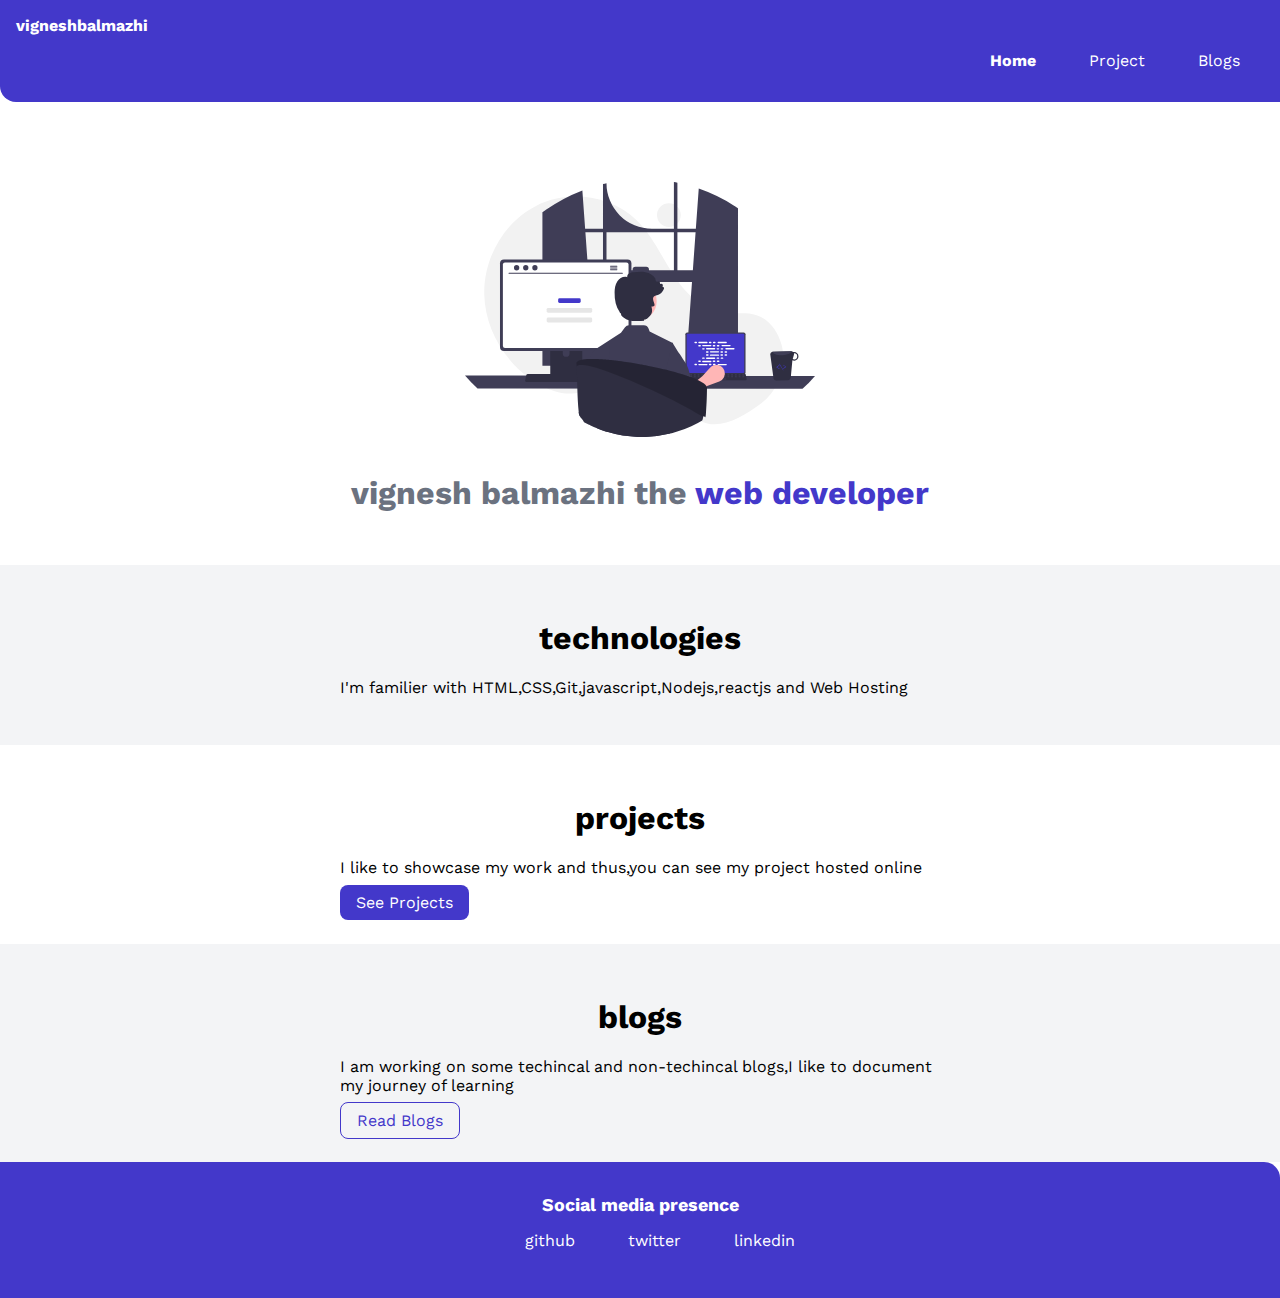
<file: index.html>
<!DOCTYPE html>
<html lang="en">
<head>
    <meta charset="UTF-8">
    <meta http-equiv="X-UA-Compatible" content="IE=edge">
    <meta name="viewport" content="width=device-width, initial-scale=1.0">
    <meta name="theme-color" content="#4338ca">
    <title>home | vigneshbalmazhi</title>
    <link rel="stylesheet" href="style.css"/>
</head>
<body>
    <nav class="navigation container">
        <div class="nav-brand">vigneshbalmazhi</div>
        <ul class="list-non-bullet nav-pills">
          <li class="list-item-inline">
              <a class="link link-active" href="#">Home</a>
          </li>
           <li class="list-item-inline">
               <a class="link" href="project.html">Project</a>
           </li>
           <li class="list-item-inline">
               <a class="link" href="blogs.html">Blogs</a>
           </li>
        </ul>
     </nav>

     <header class="hero">
     <img class="hero-img" src="images/new.svg">
     <h1 class="hero-heading">vignesh balmazhi the <span class="heading-inverted">web developer</span></h1>
     </header>

     <section class="section ow">
        <div class="container container-center">
           <h1>technologies</h1>
           <p>I'm familier with HTML,CSS,Git,javascript,Nodejs,reactjs and Web Hosting</p>
        </div>
     </section>
     <section class="section">
        <div class="container container-center">
           <h1>projects</h1>
           <p>I like to showcase my work and thus,you can see my project hosted online</p>
           <a class="link link-primary" href="project.html">See Projects</a>
        </div>
     </section>
     <section class="section ow">
        <div class="container container-center">
           <h1>blogs</h1>
           <p>I am working on some techincal and non-techincal blogs,I like to document my journey of learning</p>
           <a class="link link-secondary" href="blogs.html">Read Blogs</a>
        </div>
     </section>
     <footer class="footer">
        <div class="footer-header">Social media presence</div>
        <ul class="social-links list-non-bullet">
          <li class="list-item-inline" >
              <a class="link"href="https://github.com/Vickyaadhavv">github</a>
          </li>
          <li class="list-item-inline">
              <a class="link" href="#">twitter</a>
          </li>
          <li class="list-item-inline">
              <a class="link" href="https://www.linkedin.com/in/vigneshbalmazhi-k-569736227">linkedin</a>
          </li>
        </ul>
    </footer>


</body>
</html>
</file>
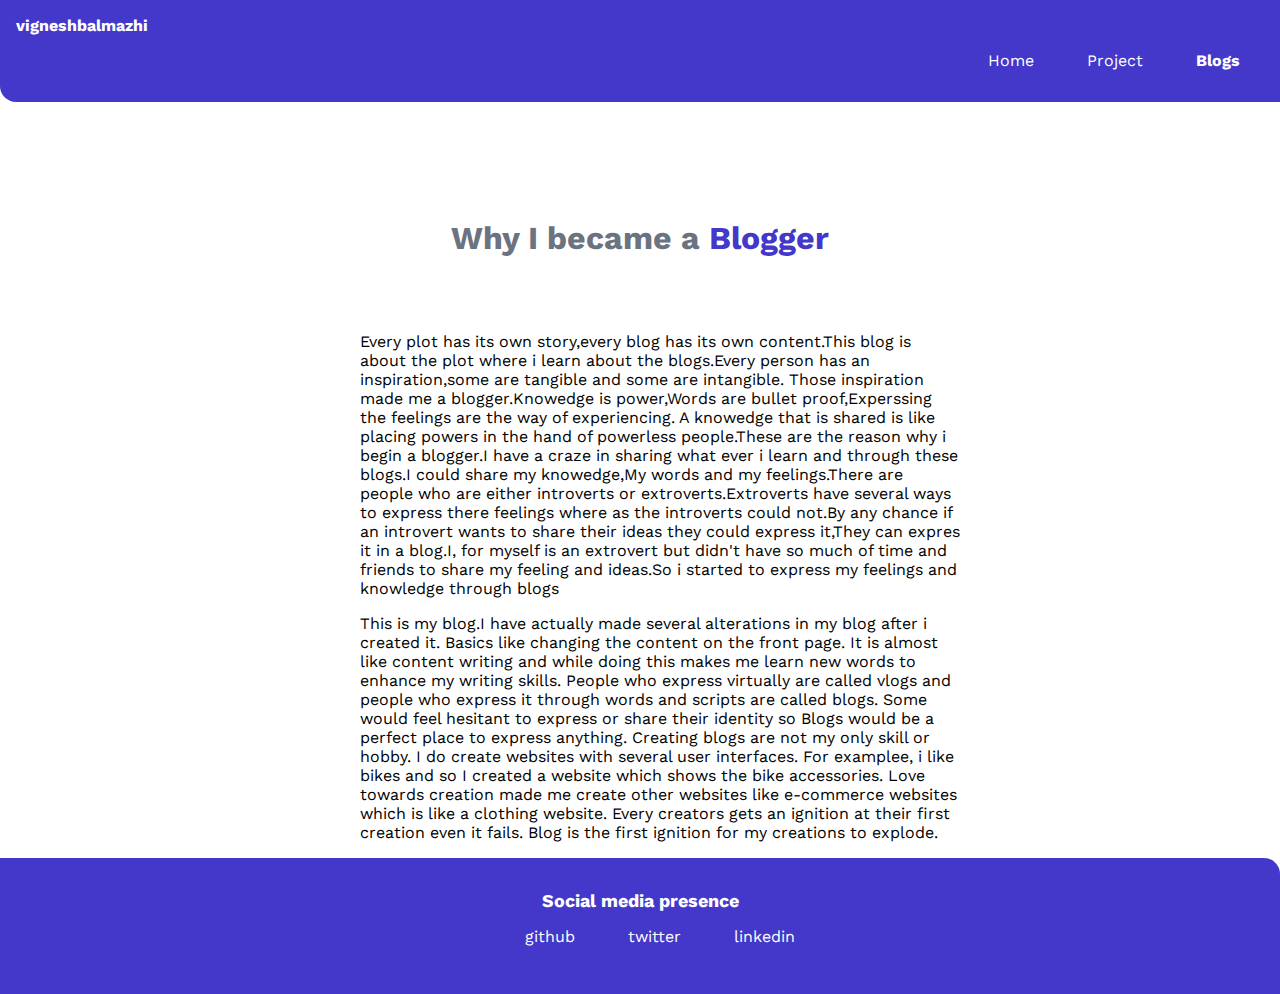
<file: blog1.html>
<!DOCTYPE html>
<html lang="en">
<head>
    <meta charset="UTF-8">
    <meta http-equiv="X-UA-Compatible" content="IE=edge">
    <meta name="viewport" content="width=device-width, initial-scale=1.0">
    <meta name="theme-color" content="#4338ca">
    <title>Blogs | vigneshbalmazhi</title>
    <link rel="stylesheet" href="style.css"/>
</head>
<body>
     
    <nav class="navigation container">
        <div class="nav-brand">vigneshbalmazhi</div>
        <ul class="list-non-bullet nav-pills">
          <li class="list-item-inline">
              <a class="link" href="index.html">Home</a>
          </li>
           <li class="list-item-inline">
               <a class="link" href="project.html">Project</a>
           </li>
           <li class="list-item-inline">
               <a class="link link-active" href="blogs.html">Blogs</a>
           </li>
        </ul>
    </nav>

    <header class="hero">
        <h1 class="hero-heading">Why I became a <span class="heading-inverted">Blogger</span></h1>
        </header>
        <ul class="list-non-bullet">
            <li>
                <div class="container container-center margin-md">
                <h1></h1>
                <p>Every plot has its own story,every blog has its own content.This blog is about the plot where i learn about the blogs.Every person has an inspiration,some are tangible and some are intangible.
                    Those inspiration made me a blogger.Knowedge is power,Words are bullet proof,Experssing the feelings are the way of experiencing. A knowedge that is shared is like placing powers in the hand of
                    powerless people.These are the reason why i begin a blogger.I have a craze in sharing what ever i learn and through these blogs.I could share my knowedge,My words and my feelings.There are people 
                    who are either introverts or extroverts.Extroverts have several ways to express there feelings where as the introverts could not.By any chance if an introvert wants to share their ideas they could 
                    express it,They can expres it in a blog.I, for myself is an extrovert but didn't have so much of time and friends to share my feeling and ideas.So i started to express my feelings and knowledge through 
                    blogs </p>
                <p>This is my blog.I have actually made several alterations in my blog after i created it. Basics like changing the content on the front page. It is almost like content writing and while doing this makes 
                    me learn new words to enhance my writing skills. People who express virtually are called vlogs and people who express it through words and scripts are called blogs. Some would feel hesitant to express
                     or share their identity so Blogs would be a perfect place to express anything. Creating blogs are not my only skill or hobby. I do create websites with several user interfaces. For examplee, i like 
                    bikes and so I created a website which shows the bike accessories. Love towards creation made me create other websites like e-commerce websites which is like a clothing website. Every creators gets an 
                    ignition at their first creation even it fails. Blog is the first ignition for my creations to explode. </p>
                </div>
            </li>
            
        </ul>

        <footer class="footer">
            <div class="footer-header">Social media presence</div>
            <ul class="social-links list-non-bullet">
              <li class="list-item-inline" >
                  <a class="link"href="https://github.com/Vickyaadhavv">github</a>
              </li>
              <li class="list-item-inline">
                  <a class="link" href="#">twitter</a>
              </li>
              <li class="list-item-inline">
                  <a class="link" href="https://www.linkedin.com/in/vigneshbalmazhi-k-569736227  ">linkedin</a>
              </li>
            </ul>
        </footer>
</body>
</html>
</file>
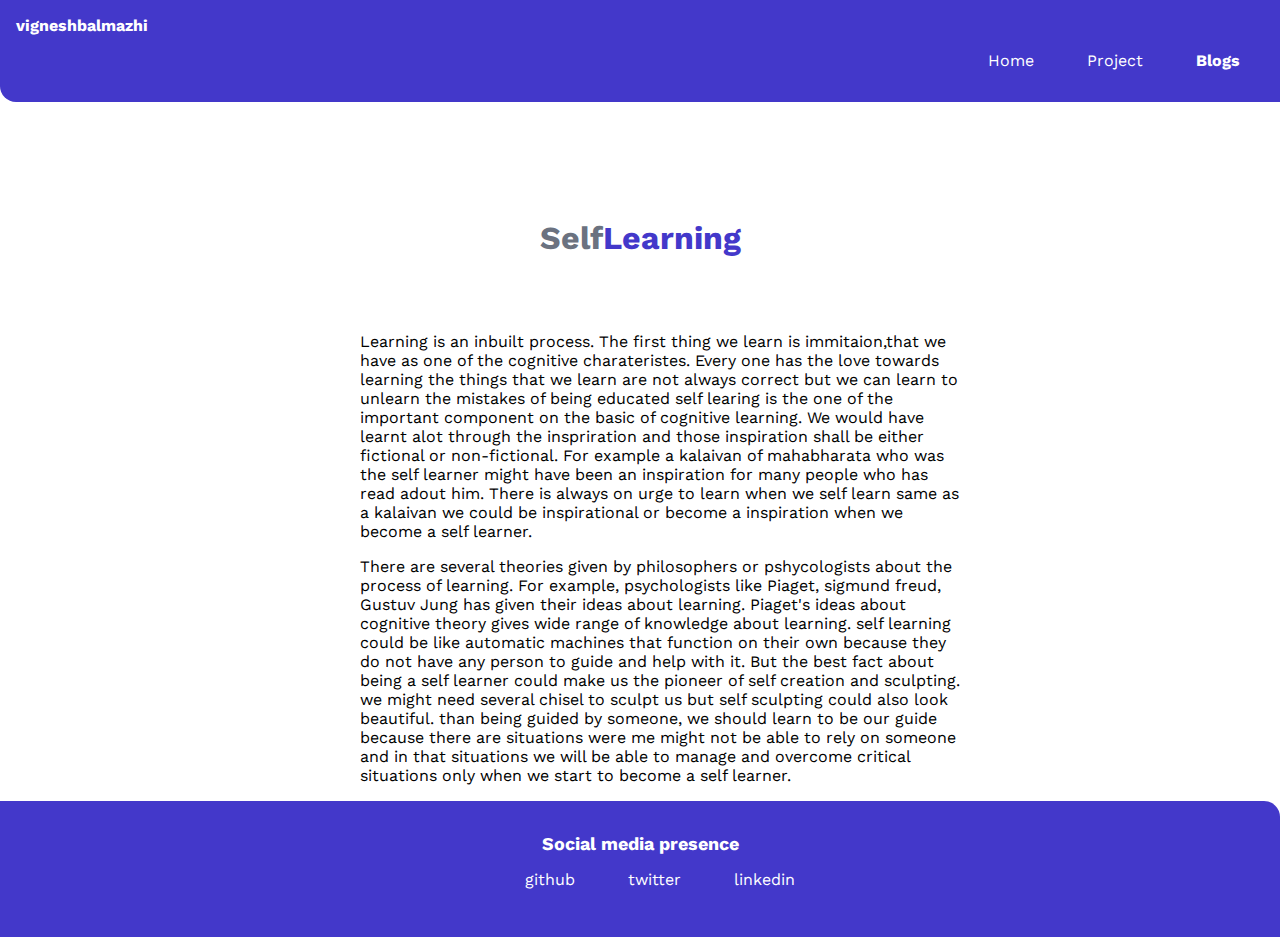
<file: blog2.html>
<!DOCTYPE html>
<html lang="en">
<head>
    <meta charset="UTF-8">
    <meta http-equiv="X-UA-Compatible" content="IE=edge">
    <meta name="viewport" content="width=device-width, initial-scale=1.0">
    <meta name="theme-color" content="#4338ca">
    <title>Blogs | vigneshbalmazhi</title>
    <link rel="stylesheet" href="style.css"/>
</head>
<body>
     
    <nav class="navigation container">
        <div class="nav-brand">vigneshbalmazhi</div>
        <ul class="list-non-bullet nav-pills">
          <li class="list-item-inline">
              <a class="link" href="index.html">Home</a>
          </li>
           <li class="list-item-inline">
               <a class="link" href="project.html">Project</a>
           </li>
           <li class="list-item-inline">
               <a class="link link-active" href="blogs.html">Blogs</a>
           </li>
        </ul>
    </nav>

    <header class="hero">
        <h1 class="hero-heading">Self<span class="heading-inverted">Learning</span></h1>
        </header>
        <ul class="list-non-bullet">
            <li>
                <div class="container container-center margin-md">
                <h1></h1>
                <p>Learning is an inbuilt process. The first thing we learn is immitaion,that we have as one of the cognitive charateristes. Every one has the love towards learning the things that we learn are not always correct
                    but we can learn to unlearn the mistakes of being educated self learing is the one of the important component on the basic of cognitive learning. We would have learnt alot through the inspriration 
                    and those inspiration shall be either fictional or non-fictional. For example a kalaivan of mahabharata who was the self learner might have been an inspiration for many people who has read adout him.
                    There is always on urge to learn when we self learn same as a kalaivan we could be inspirational or become a inspiration when we become a self learner.</p>
                    
                    <p>There are several theories given by philosophers or pshycologists about the process of learning. For example, psychologists like Piaget, sigmund freud, Gustuv Jung has given their ideas about learning.
                    Piaget's ideas about cognitive theory gives wide range of knowledge about learning. self learning could be like automatic machines that function on their own because they do not have any person to guide
                    and help with it. But the best fact about being a self learner could make us the pioneer of self creation and sculpting. we might need several chisel to sculpt us but self sculpting could also look beautiful.
                    than being guided by someone, we should learn to be our guide because there are situations were me might not be able to rely on someone and in that situations we will be able to manage and overcome critical situations
                    only when we start to become a self learner. </p>
                </div>
            </li>
           
        </ul>

        <footer class="footer">
            <div class="footer-header">Social media presence</div>
            <ul class="social-links list-non-bullet">
              <li class="list-item-inline" >
                  <a class="link"href="https://github.com/Vickyaadhavv">github</a>
              </li>
              <li class="list-item-inline">
                  <a class="link" href="#">twitter</a>
              </li>
              <li class="list-item-inline">
                  <a class="link" href="https://www.linkedin.com/in/vigneshbalmazhi-k-569736227  ">linkedin</a>
              </li>
            </ul>
        </footer>
</body>
</html>
</file>
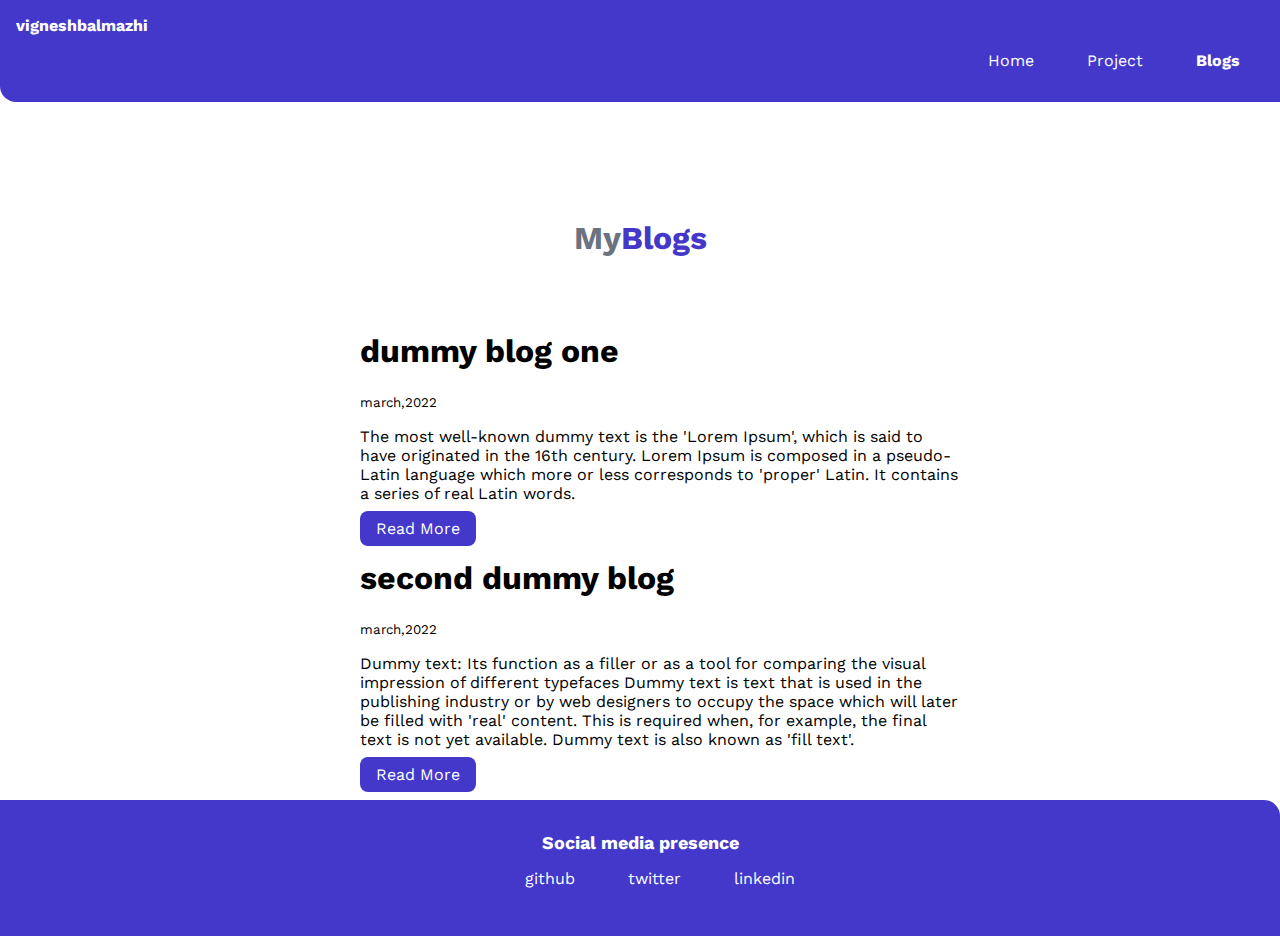
<file: blogs.html>
<!DOCTYPE html>
<html lang="en">
<head>
    <meta charset="UTF-8">
    <meta http-equiv="X-UA-Compatible" content="IE=edge">
    <meta name="viewport" content="width=device-width, initial-scale=1.0">
    <meta name="theme-color" content="#4338ca">
    <title>Blogs | vigneshbalmazhi</title>
    <link rel="stylesheet" href="style.css"/>
</head>
<body>
     
    <nav class="navigation container">
        <div class="nav-brand">vigneshbalmazhi</div>
        <ul class="list-non-bullet nav-pills">
          <li class="list-item-inline">
              <a class="link" href="index.html">Home</a>
          </li>
           <li class="list-item-inline">
               <a class="link" href="project.html">Project</a>
           </li>
           <li class="list-item-inline">
               <a class="link link-active" href="blogs.html">Blogs</a>
           </li>
        </ul>
    </nav>

    <header class="hero">
        <h1 class="hero-heading">My<span class="heading-inverted">Blogs</span></h1>
        </header>
        <ul class="list-non-bullet">
            <li>
                <div class="container container-center margin-md">
                <h1>dummy blog one</h1>
                <small>march,2022</small>
                <p>The most well-known dummy text is the 'Lorem Ipsum', which is said to have originated in the 16th century. Lorem Ipsum is composed in a pseudo-Latin language which more or less corresponds to 'proper' Latin. It contains a series of real Latin words.</p>
                 <a class="link link-primary" href="">Read More</a>
                </div>
            </li>
            <li>
                <div class="container container-center margin-md">
                <h1>second dummy blog</h1>
                <small>march,2022</small>
                <p>Dummy text: Its function as a filler or as a tool for comparing the visual impression of different typefaces Dummy text is text that is used in the publishing industry or by web designers to occupy the space which will later be filled with 'real' content. This is required when, for example, the final text is not yet available. Dummy text is also known as 'fill text'.</p>
                 <a class="link link-primary" href="">Read More</a>
                </div>
            </li>
        </ul>

        <footer class="footer">
            <div class="footer-header">Social media presence</div>
            <ul class="social-links list-non-bullet">
              <li class="list-item-inline" >
                  <a class="link"href="https://github.com/Vickyaadhavv">github</a>
              </li>
              <li class="list-item-inline">
                  <a class="link" href="#">twitter</a>
              </li>
              <li class="list-item-inline">
                  <a class="link" href="https://www.linkedin.com/in/vigneshbalmazhi-k-569736227  ">linkedin</a>
              </li>
            </ul>
        </footer>
</body>
</html>
</file>
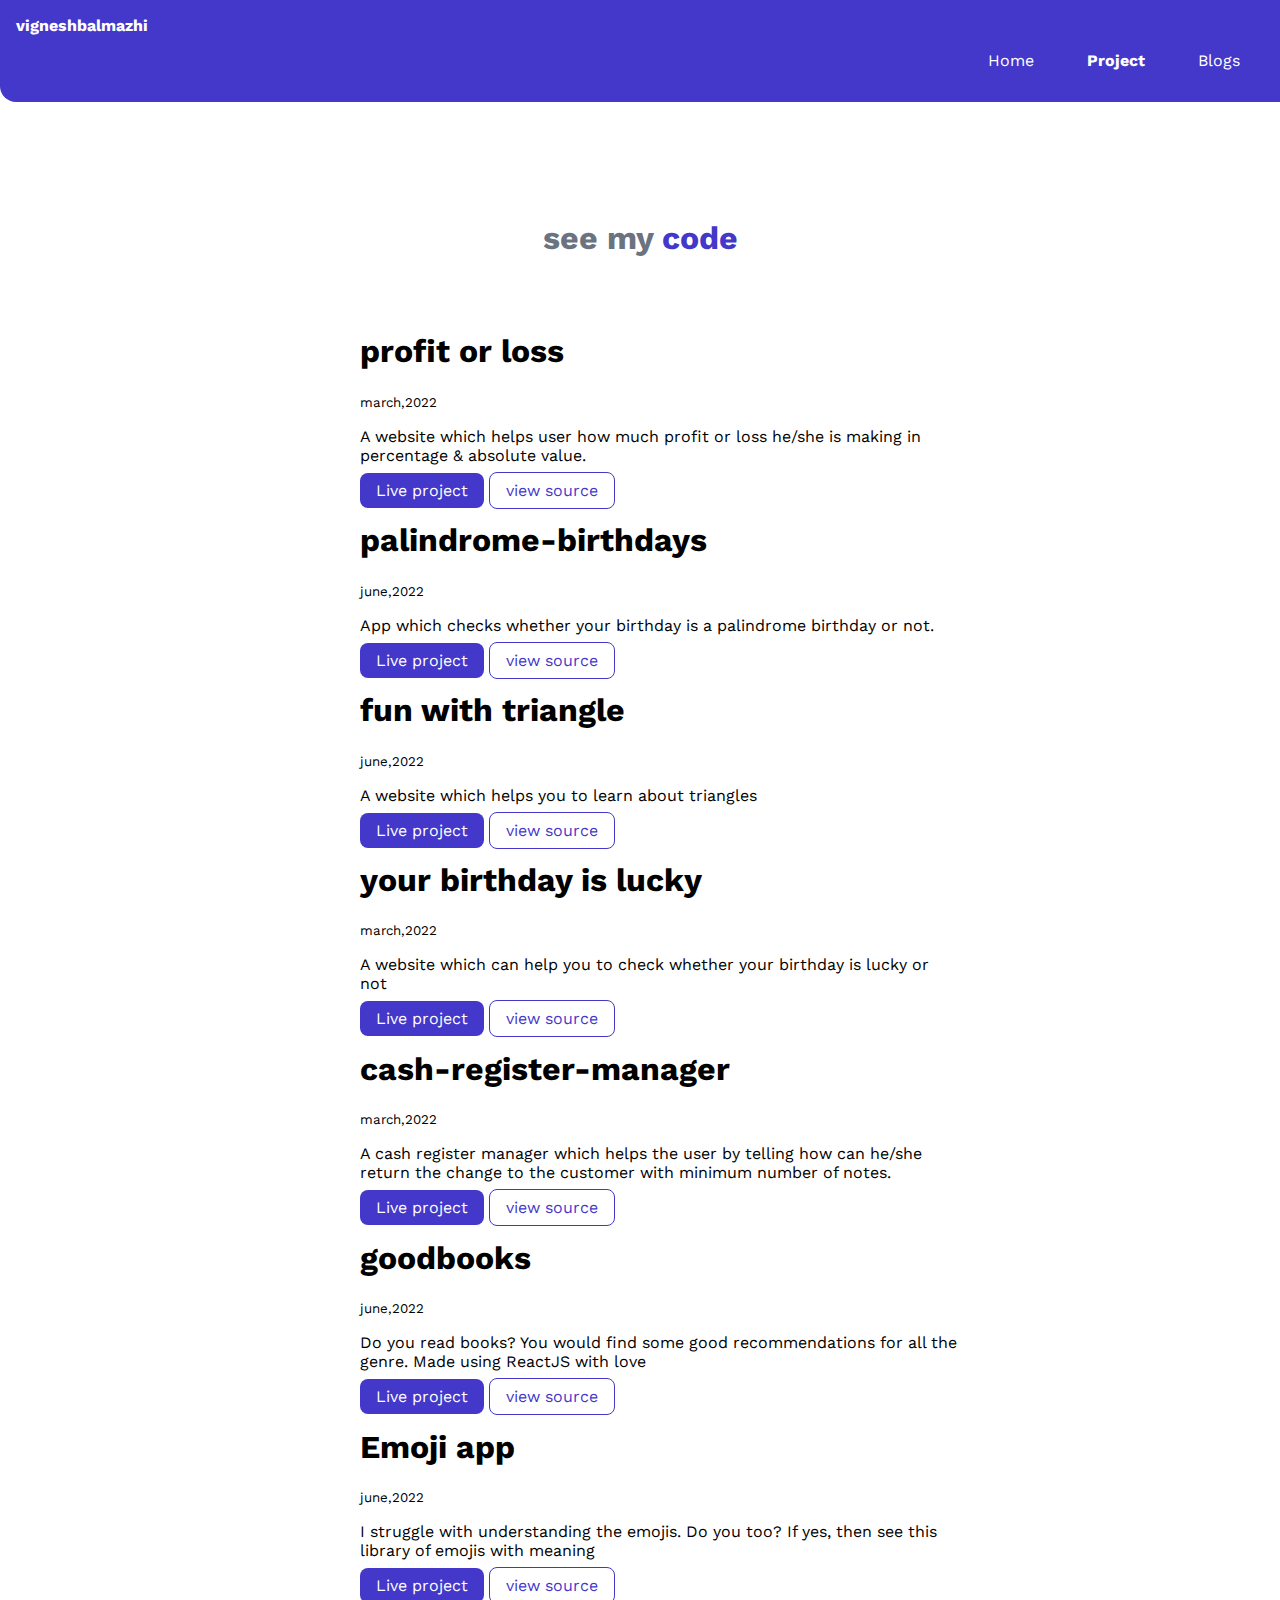
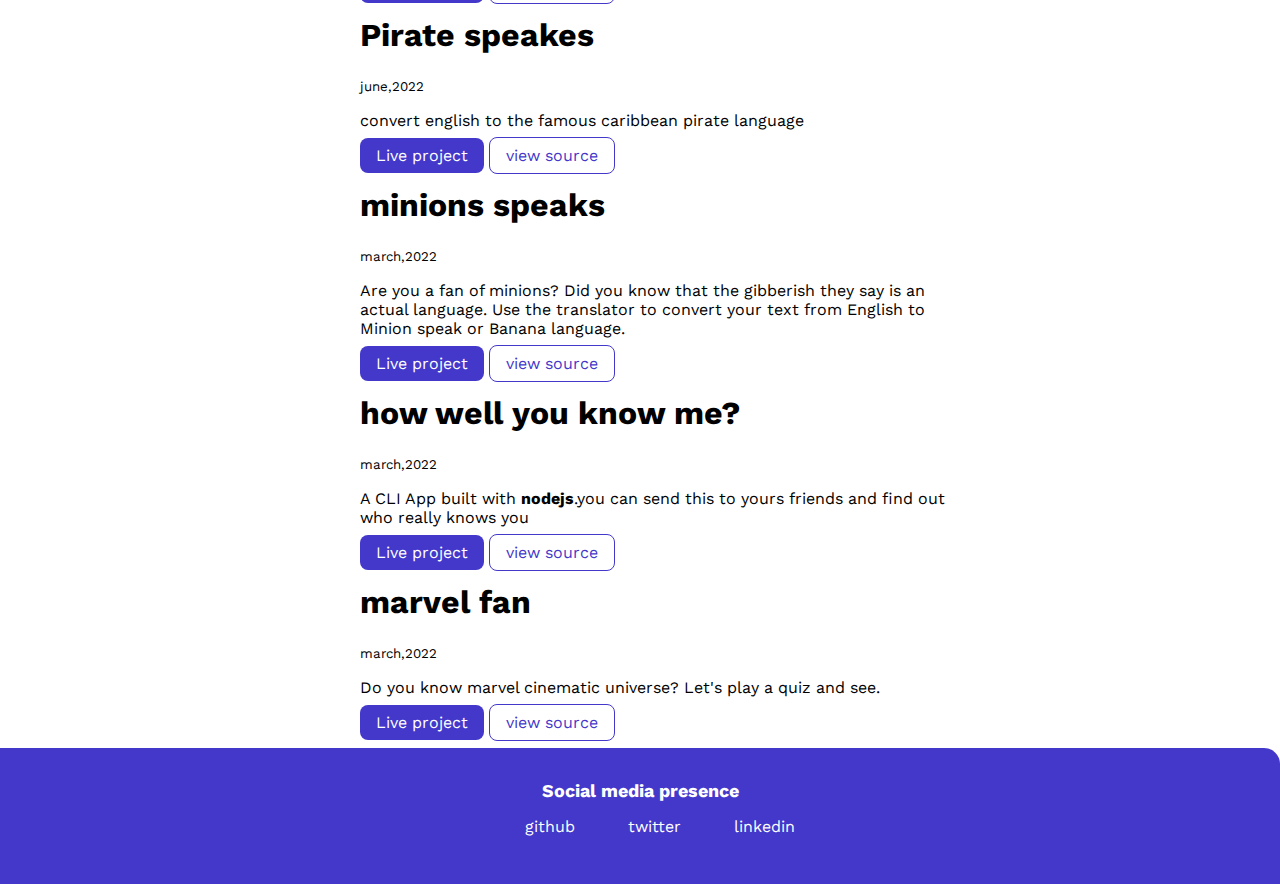
<file: project.html>
<!DOCTYPE html>
<html lang="en">
<head>
    <meta charset="UTF-8">
    <meta http-equiv="X-UA-Compatible" content="IE=edge">
    <meta name="viewport" content="width=device-width, initial-scale=1.0">
    <meta name="theme-color" content="#4338ca">
    <title>projects | vigneshbalmazhi</title>
    <link rel="stylesheet" href="style.css"/>
</head>
<body>
    <nav class="navigation container">
        <div class="nav-brand">vigneshbalmazhi</div>
        <ul class="list-non-bullet nav-pills">
          <li class="list-item-inline">
              <a class="link" href="index.html">Home</a>
          </li>
           <li class="list-item-inline">
               <a class="link link-active" href="project.html">Project</a>
           </li>
           <li class="list-item-inline">
               <a class="link" href="blogs.html">Blogs</a>
           </li>
        </ul>
    </nav>
    <header class="hero">
        <h1 class="hero-heading">see my <span class="heading-inverted">code</span></h1>
        </header>
        <ul class="list-non-bullet">
            <li>
                <div class="container container-center margin-md">
                <h1>profit or loss</h1>
                <small>march,2022</small>
                <p>A website which helps user how much profit or loss he/she is making in percentage & absolute value.</p>
                 <a class="link link-primary" href="https://profit-r-loss.netlify.app/">Live project</a> 
                 <a class="link link-secondary" href="https://github.com/Vickyaadhavv/profit-or-loss">view source</a> 
                </div>
            </li>
            <li>
                <div class="container container-center margin-md">
                <h1>palindrome-birthdays</h1>
                <small>june,2022</small>
                <p>App which checks whether your birthday is a palindrome birthday or not.</p>
                 <a class="link link-primary" href="https://palindromeaabirthday.netlify.app/">Live project</a> 
                 <a class="link link-secondary" href="https://github.com/Vickyaadhavv/philander">view source</a> 
                </div>
            </li>
            <li>
                <div class="container container-center margin-md">
                <h1>fun with triangle</h1>
                <small>june,2022</small>
                <p>A website which helps you to learn about triangles</p>
                 <a class="link link-primary" href="https://funz-with-trianglesss.netlify.app/">Live project</a> 
                 <a class="link link-secondary" href="https://github.com/Vickyaadhavv/fun-with-triangles">view source</a> 
                </div>
            </li>
            <li>
                <div class="container container-center margin-md">
                <h1>your birthday is lucky</h1>
                <small>march,2022</small>
                <p>A website which can help you to check whether your  birthday is lucky or not</p>
                 <a class="link link-primary" href="https://birthdaylucky0.netlify.app/">Live project</a> 
                 <a class="link link-secondary" href="https://github.com/Vickyaadhavv/build-your-birthday-is-lucky">view source</a> 
                </div>
            </li>    
            <li>
                <div class="container container-center margin-md">
                <h1>cash-register-manager</h1>
                <small>march,2022</small>
                <p>A cash register manager which helps the user by telling how can he/she return the change to the customer with minimum number of notes.</p>
                 <a class="link link-primary" href="https://cash-registration.netlify.app/">Live project</a> 
                 <a class="link link-secondary" href="https://github.com/Vickyaadhavv/cash-register-manager">view source</a> 
                </div>
             </li>
            <li>
                <div class="container container-center margin-md">
                <h1>goodbooks</h1>
                <small>june,2022</small>
                <p>Do you read books? You would find some good recommendations for all the genre. Made using ReactJS with love</p>
                 <a class="link link-primary" href="https://8izbfj.csb.app/">Live project</a> 
                 <a class="link link-secondary" href="https://github.com/Vickyaadhavv/goodbook">view source</a> 
                </div>
            </li>
            <li>
                <div class="container container-center margin-md">
                <h1>Emoji app</h1>
                <small>june,2022</small>
                <p>I struggle with understanding the emojis. Do you too? If yes, then see this library of emojis with meaning</p>
                 <a class="link link-primary" href="https://k00bvz.csb.app/">Live project</a> 
                 <a class="link link-secondary" href="https://github.com/Vickyaadhavv/emoji-app-inside-out">view source</a> 
                </div>
            </li>
            
            <li>
                <div class="container container-center margin-md">
                <h1>Pirate speakes</h1>
                <small>june,2022</small>
                <p>convert english to the famous  caribbean pirate language </p>
                 <a class="link link-primary" href="https://pirate-speakss.netlify.app/">Live project</a> 
                 <a class="link link-secondary" href="https://github.com/Vickyaadhavv/pirate-speaks">view source</a> 
                </div>
            </li>
            <li>
        <div class="container container-center margin-md">
        <h1>minions speaks</h1>
        <small>march,2022</small>
        <p>Are you a fan of minions? Did you know that the gibberish they say is an actual language. Use the translator to convert your text from English to Minion speak or Banana language.</p>
         <a class="link link-primary" href="https://minion-spks.netlify.app/">Live project</a> 
         <a class="link link-secondary" href="https://github.com/Vickyaadhavv/minion-speak">view source</a> 
        </div>
     </li>
            <li>
        <div class="container container-center margin-md">
        <h1>how well you know me?</h1>
        <small>march,2022</small>
        <p>A CLI App built with <strong>nodejs</strong>.you can send this to yours friends and find out who really knows you</p>
         <a class="link link-primary" href="https://replit.com/@Vickyaadhavv/nodejss?embed=1&output=1">Live project</a> 
         <a class="link link-secondary" href="https://github.com/Vickyaadhavv/node.js/blob/master/node.js">view source</a> 
        </div>
     </li>
            <li>
        <div class="container container-center margin-md">
        <h1>marvel fan</h1>
        <small>march,2022</small>
        <p>Do you know marvel cinematic universe? Let's play a quiz and see.</p>
         <a class="link link-primary" href="https://replit.com/@Vickyaadhavv/marvel-fan?embed=1&output=1">Live project</a> 
         <a class="link link-secondary" href="https://github.com/Vickyaadhavv/marvel-fan-node.js">view source</a> 
        </div>
     </li>
           <!-- 
             <li>
                <div class="container container-center margin-md">
                <h1>E-commerce</h1>
                <small>june,2022</small>
                <p>This a e-commerce website i design UI interface using html css javascript</p>
                 <a class="link link-primary" href="https://e-commerce00.netlify.app/">Live project</a> 
                 <a class="link link-secondary" href="https://github.com/Vickyaadhavv/e-commerc">view source</a> 
                </div>
            </li> 
            <li>
                <div class="container container-center margin-md">
                <h1>Bike Accessories</h1>
                <small>june,2022</small>
                <p>This website create for the whole bike accessories buy in one website</p>
                 <a class="link link-primary" href="https://bike-accessories007.netlify.app/">Live project</a> 
                 <a class="link link-secondary" href="https://github.com/Vickyaadhavv/bike-accessories">view source</a> 
                </div>
            </li>
             <li>
                <div class="container container-center margin-md">
                <h1>instagram-clone</h1>
                <small>june,2022</small>
                <p>This a instagram clone UI interface</p>
                 <a class="link link-primary" href="https://insta-clone0730.netlify.app/">Live project</a> 
                 <a class="link link-secondary" href="https://github.com/Vickyaadhavv/instagram-clone">view source</a> 
                </div>
            </li> -->
            
            
             
           
     
     

        </ul>
        <footer class="footer">
            <div class="footer-header">Social media presence</div>
            <ul class="social-links list-non-bullet">
              <li class="list-item-inline" >
                  <a class="link"href="https://github.com/Vickyaadhavv">github</a>
              </li>
              <li class="list-item-inline">
                  <a class="link" href="#">twitter</a>
              </li>
              <li class="list-item-inline">
                  <a class="link" href="https://www.linkedin.com/in/vigneshbalmazhi-k-569736227    ">linkedin</a>
              </li>
            </ul>
        </footer>
</body>
</html>
</file>
<file: style.css>
@import url('https://fonts.googleapis.com/css2?family=Beau+Rivage&family=Kalam&family=Lato:ital,wght@1,300&family=Montserrat:ital@0;1&family=Source+Sans+Pro:ital@1&family=Work+Sans:ital@1&display=swap');


*{
 font-family: 'Work Sans', sans-serif;;
}
:root{
     /* --primary-color:#7C3AED;*/
    --primary-color:#4338ca;
    --off-white:#F3F4F6;
    --dark-gray:#6B7280;
}
body{
    margin: 0px;
}
hr {
    margin:2rem 0rem;
}
.margin-md{
    margin: 2rem;
}
.container{
    padding-left: 1rem;
    padding-right: 1rem;
}
.container-center{
    max-width: 600px;
    margin: auto;
}
.link{
box-sizing: border-box;
text-decoration: none;
padding: 0.5rem 1rem;
margin-top: 1rem;
margin-bottom: 1rem;
}
.link-primary{
    background-color:var(--primary-color);
    border-radius: 0.5rem; 
    color: white;
}
.link-secondary{
    color:var(--primary-color);
    border-radius: 0.5rem;
    border:1px solid var(--primary-color);
}
.list-non-bullet{
    list-style:none;

}
.list-item-inline{
    display: inline;
    padding:0rem 0.5rem;
}

.navigation{
  background-color: var(--primary-color);
  color:white;
  padding: 1rem;
  border-bottom-left-radius: 1rem;
}
.navigation .nav-brand{
    font-weight: bold;
}

.navigation .nav-pills{
    text-align: right;
}
.navigation .link{
    color: white;
}
.navigation .link-active{
    font-weight: bold;
}
.hero{
    padding: 2rem;
    padding-top: 5rem;
   /* text-align: center;*/
}
.hero .hero-img{
    max-width: 350px;
    display:block;
   margin:auto;
}
.hero .hero-heading{
    text-align: center;
    color:var(--dark-gray);
    padding-top:1rem;
}
.hero .hero-heading .heading-inverted{
    color: var(--primary-color);
}
.section{
    padding: 2rem;
}
.section h1 {
    text-align: center;
}

.ow {
    background-color: var(--off-white);
}

footer{
    background-color: var(--primary-color);
    padding: 2rem 1rem;
    text-align: center;
    color: white;
    border-top-right-radius: 1rem;
}
.footer .footer-header{
    font-weight: bold;
    font-size: large;
}
.footer .link{
    color:white;
}
</file>
